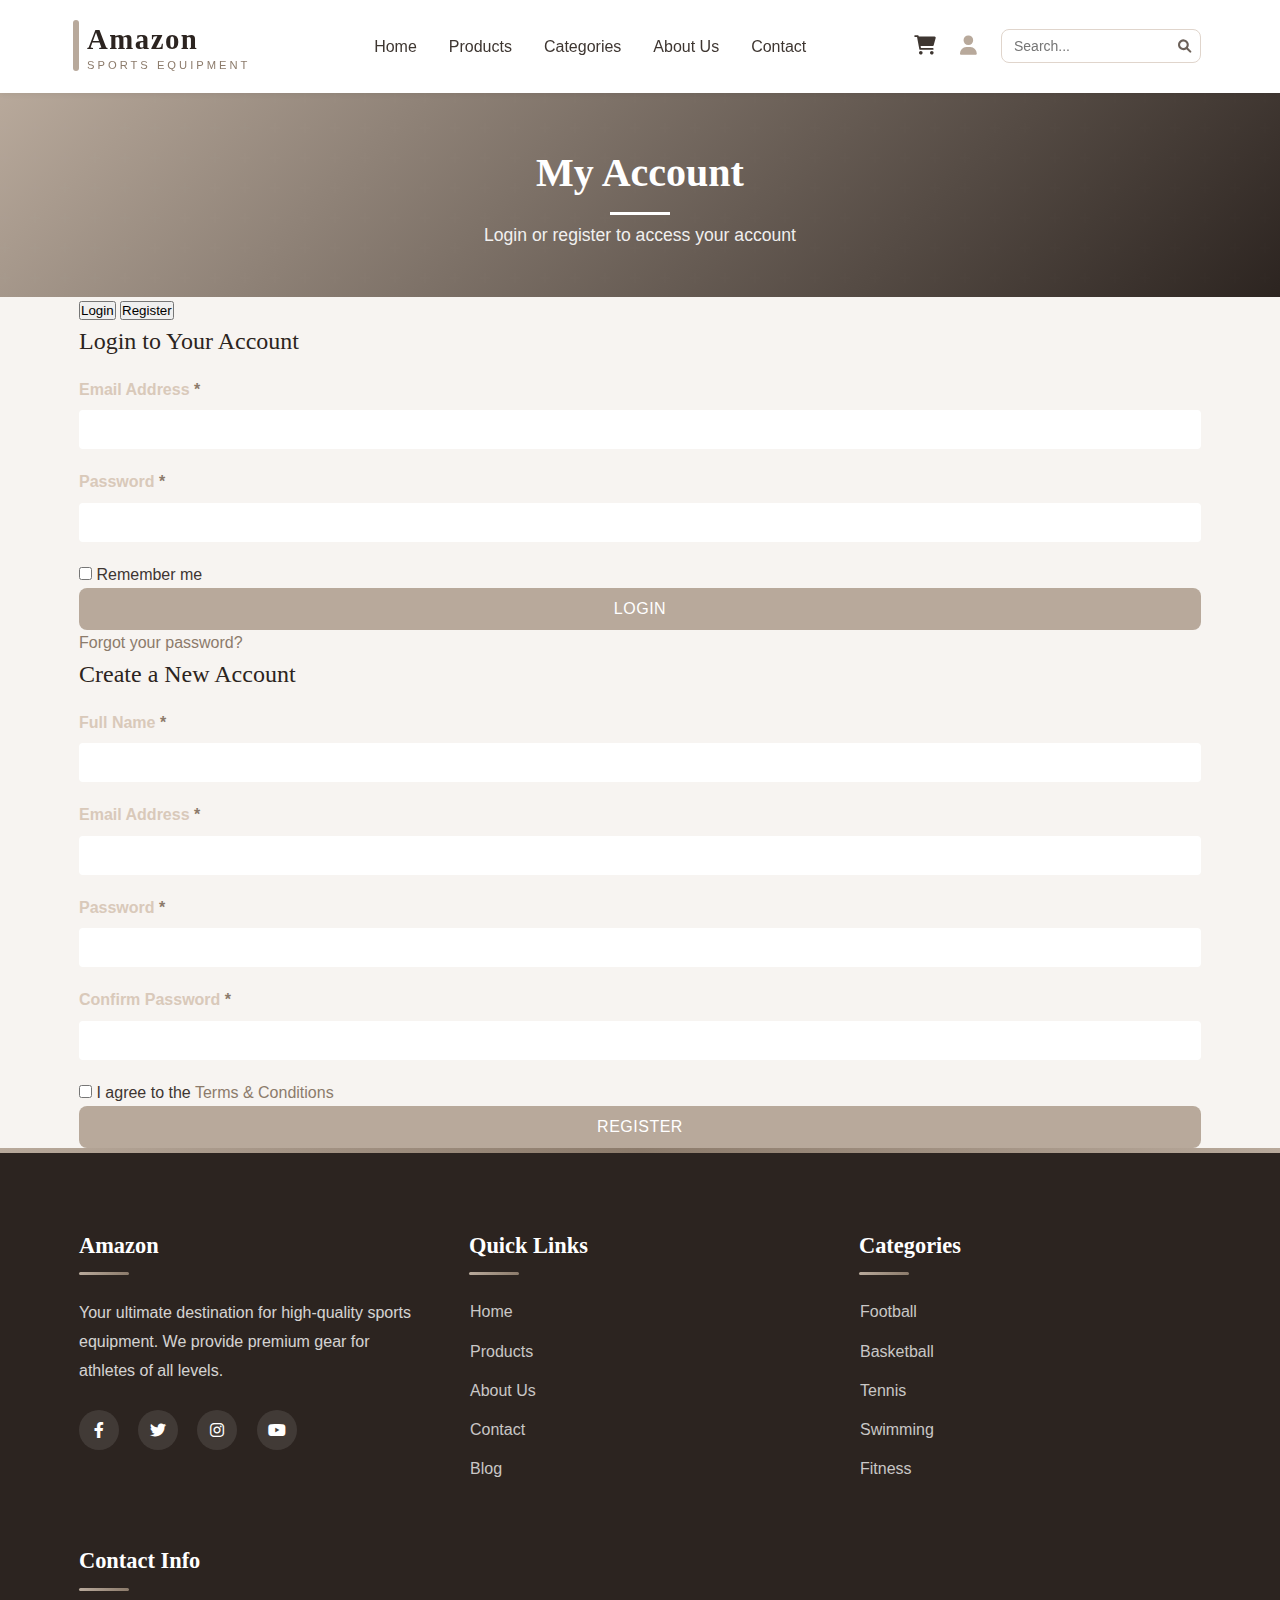
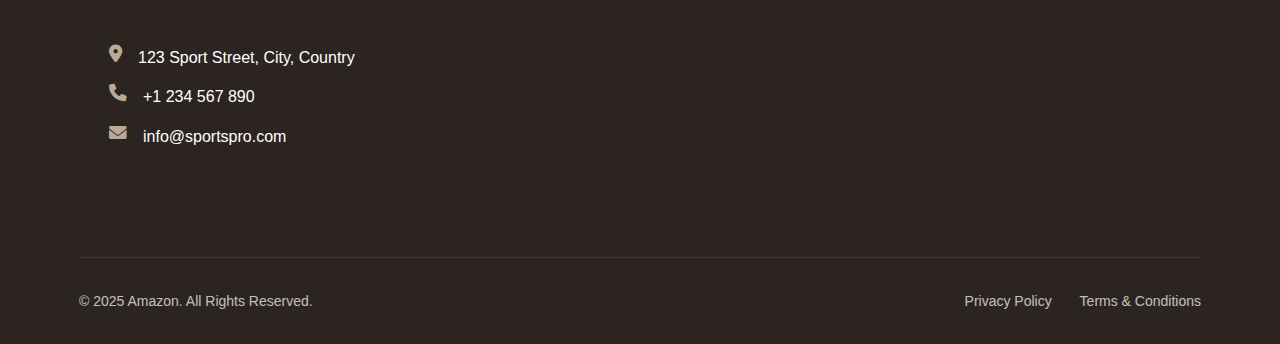
<file: account.html>
<!DOCTYPE html>
<html lang="en">
<head>
    <meta charset="UTF-8">
    <meta name="viewport" content="width=device-width, initial-scale=1.0">
    <title>Account - Amazon</title>
    <link rel="stylesheet" href="css/styles.css">
    <link rel="stylesheet" href="https://cdnjs.cloudflare.com/ajax/libs/font-awesome/6.0.0-beta3/css/all.min.css">
</head>
<body>
    <header>
        <div class="container">
            <div class="logo">
                <h1>Amazon</h1>
            </div>
            <nav>
                <ul>
                    <li><a href="index.html">Home</a></li>
                    <li><a href="products.html">Products</a></li>
                    <li><a href="categories.html">Categories</a></li>
                    <li><a href="about.html">About Us</a></li>
                    <li><a href="contact.html">Contact</a></li>
                </ul>
            </nav>
            <div class="header-icons">
                <a href="cart.html"><i class="fas fa-shopping-cart"></i></a>
                <a href="account.html" class="active"><i class="fas fa-user"></i></a>
                <div class="search-container">
                    <input type="text" placeholder="Search...">
                    <button type="submit"><i class="fas fa-search"></i></button>
                </div>
            </div>
        </div>
    </header>

    <section class="page-banner">
        <div class="container">
            <h1>My Account</h1>
            <p>Login or register to access your account</p>
        </div>
    </section>

    <section class="account-section">
        <div class="container">
            <div class="account-container">
                <div class="account-tabs">
                    <button class="tab-btn active" data-tab="login">Login</button>
                    <button class="tab-btn" data-tab="register">Register</button>
                </div>
                
                <div class="tab-content">
                    <div class="tab-pane active" id="login">
                        <h2>Login to Your Account</h2>
                        <form id="loginForm" class="account-form">
                            <div class="form-group">
                                <label for="loginEmail">Email Address <span class="required">*</span></label>
                                <input type="email" id="loginEmail" name="email" required>
                            </div>
                            <div class="form-group">
                                <label for="loginPassword">Password <span class="required">*</span></label>
                                <input type="password" id="loginPassword" name="password" required>
                            </div>
                            <div class="form-checkbox">
                                <input type="checkbox" id="rememberMe" name="remember">
                                <label for="rememberMe">Remember me</label>
                            </div>
                            <button type="submit" class="btn btn-submit">Login</button>
                            <div class="form-footer">
                                <a href="#" class="forgot-password">Forgot your password?</a>
                            </div>
                        </form>
                    </div>
                    
                    <div class="tab-pane" id="register">
                        <h2>Create a New Account</h2>
                        <form id="registerForm" class="account-form">
                            <div class="form-group">
                                <label for="registerName">Full Name <span class="required">*</span></label>
                                <input type="text" id="registerName" name="name" required>
                            </div>
                            <div class="form-group">
                                <label for="registerEmail">Email Address <span class="required">*</span></label>
                                <input type="email" id="registerEmail" name="email" required>
                            </div>
                            <div class="form-group">
                                <label for="registerPassword">Password <span class="required">*</span></label>
                                <input type="password" id="registerPassword" name="password" required>
                            </div>
                            <div class="form-group">
                                <label for="confirmPassword">Confirm Password <span class="required">*</span></label>
                                <input type="password" id="confirmPassword" name="confirmPassword" required>
                            </div>
                            <div class="form-checkbox">
                                <input type="checkbox" id="termsAgree" name="terms" required>
                                <label for="termsAgree">I agree to the <a href="terms.html">Terms & Conditions</a></label>
                            </div>
                            <button type="submit" class="btn btn-submit">Register</button>
                        </form>
                    </div>
                </div>
            </div>
        </div>
    </section>

    <footer>
        <div class="container">
            <div class="footer-grid">
                <div class="footer-col">
                    <h3>Amazon</h3>
                    <p>Your ultimate destination for high-quality sports equipment. We provide premium gear for athletes of all levels.</p>
                    <div class="social-icons">
                        <a href="#"><i class="fab fa-facebook-f"></i></a>
                        <a href="#"><i class="fab fa-twitter"></i></a>
                        <a href="#"><i class="fab fa-instagram"></i></a>
                        <a href="#"><i class="fab fa-youtube"></i></a>
                    </div>
                </div>
                <div class="footer-col">
                    <h3>Quick Links</h3>
                    <ul>
                        <li><a href="index.html">Home</a></li>
                        <li><a href="products.html">Products</a></li>
                        <li><a href="about.html">About Us</a></li>
                        <li><a href="contact.html">Contact</a></li>
                        <li><a href="blog.html">Blog</a></li>
                    </ul>
                </div>
                <div class="footer-col">
                    <h3>Categories</h3>
                    <ul>
                        <li><a href="categories.html#football">Football</a></li>
                        <li><a href="categories.html#basketball">Basketball</a></li>
                        <li><a href="categories.html#tennis">Tennis</a></li>
                        <li><a href="categories.html#swimming">Swimming</a></li>
                        <li><a href="categories.html#fitness">Fitness</a></li>
                    </ul>
                </div>
                <div class="footer-col">
                    <h3>Contact Info</h3>
                    <ul class="contact-info">
                        <li><i class="fas fa-map-marker-alt"></i> 123 Sport Street, City, Country</li>
                        <li><i class="fas fa-phone"></i> +1 234 567 890</li>
                        <li><i class="fas fa-envelope"></i> info@sportspro.com</li>
                    </ul>
                </div>
            </div>
            <div class="footer-bottom">
                <p>&copy; 2025 Amazon. All Rights Reserved.</p>
                <div class="footer-links">
                    <a href="privacy.html">Privacy Policy</a>
                    <a href="terms.html">Terms & Conditions</a>
                </div>
            </div>
        </div>
    </footer>

    <script src="js/script.js"></script>
    <script src="js/account.js"></script>
</body>
</html>
</file>
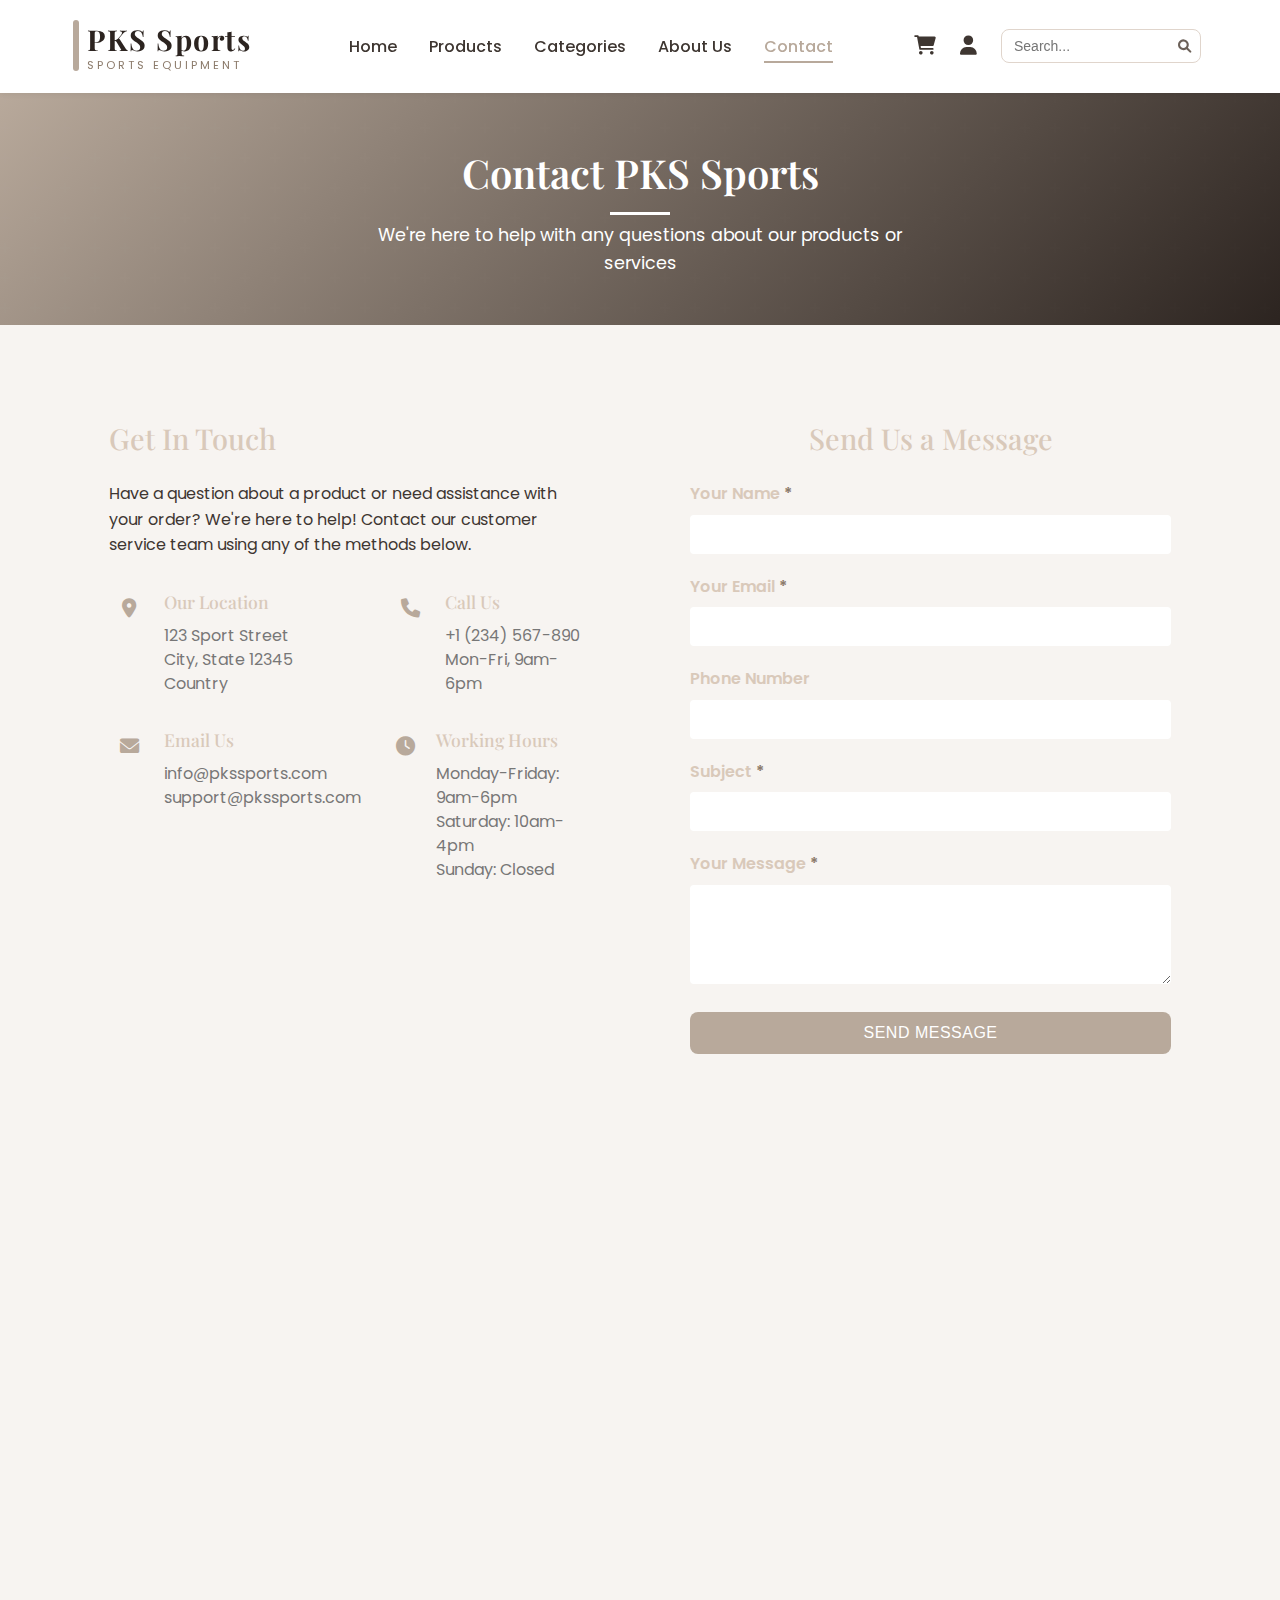
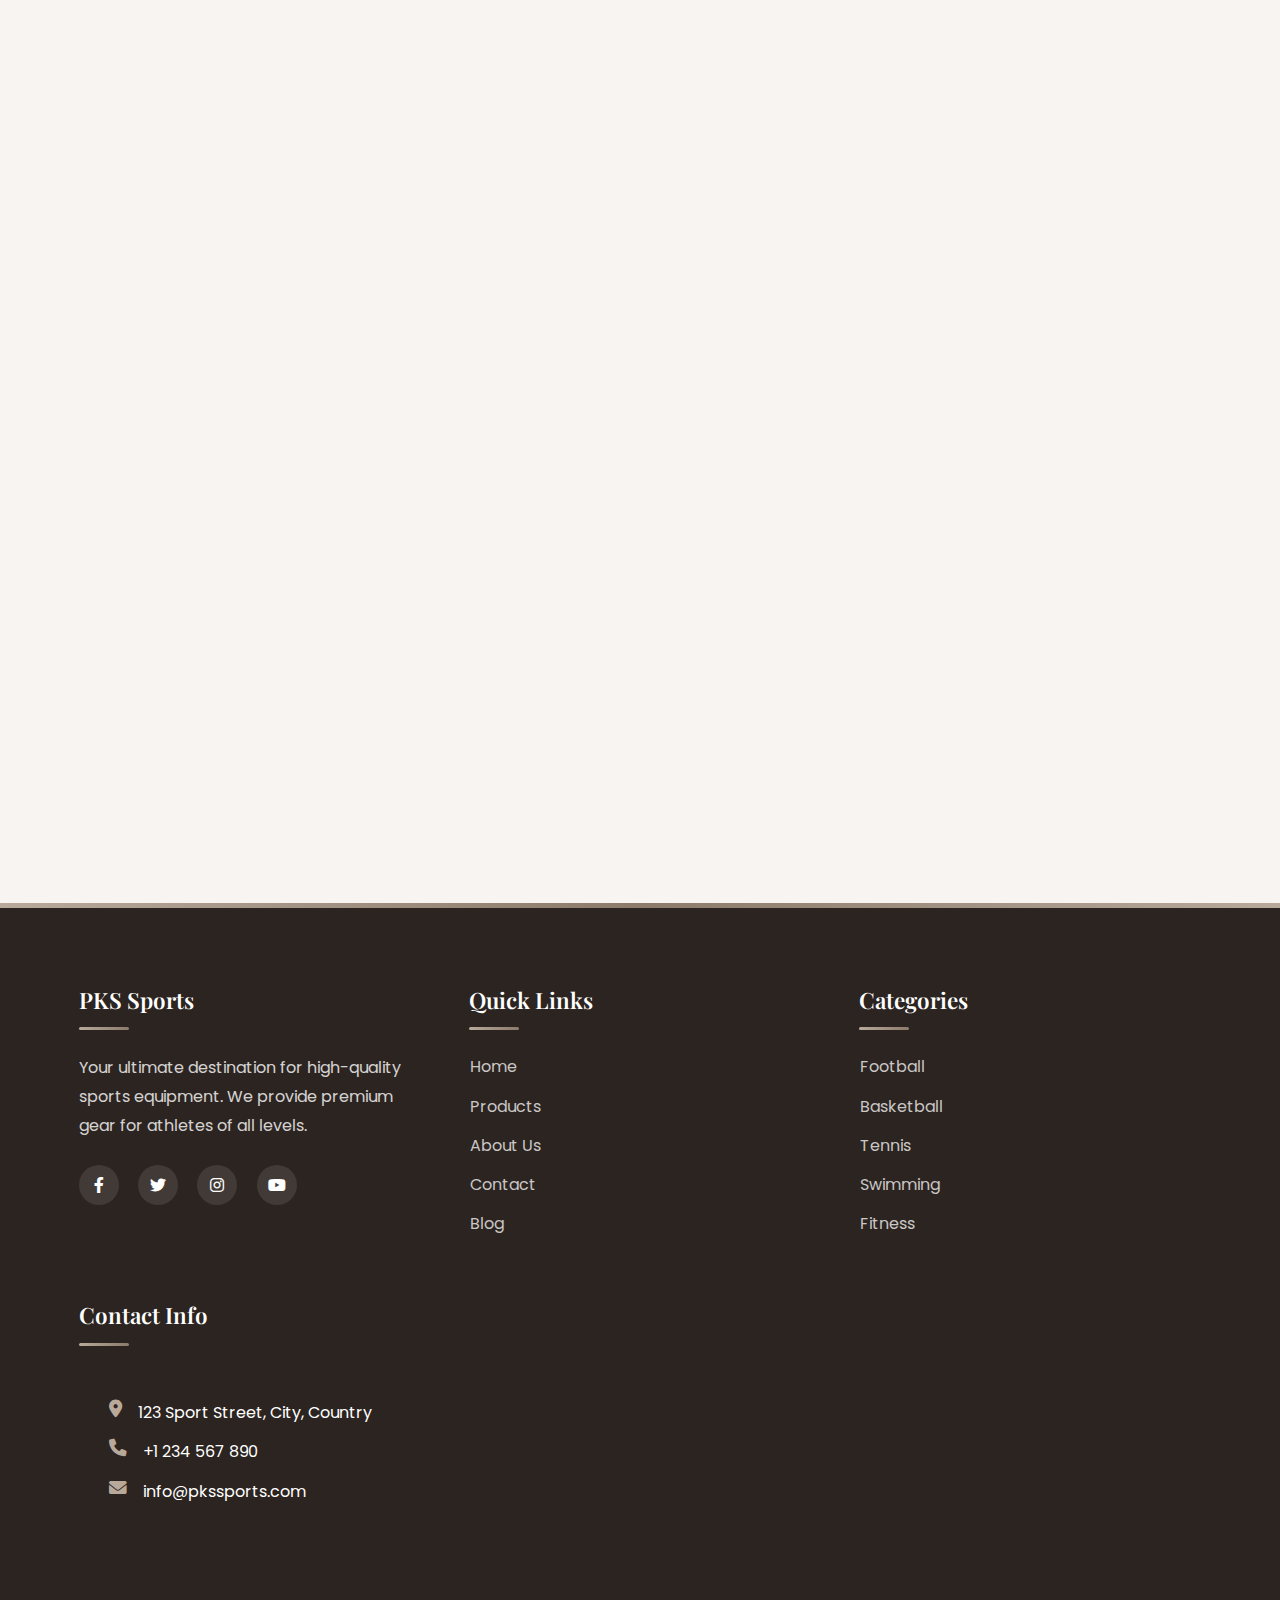
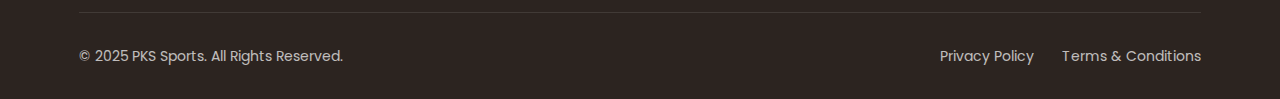
<file: contact.html>
<!DOCTYPE html>
<html lang="en">
<head>
    <meta charset="UTF-8">
    <meta name="viewport" content="width=device-width, initial-scale=1.0">
    <title>Contact Us - PKS Sports</title>
    <link rel="stylesheet" href="css/styles.css">
    <link rel="stylesheet" href="https://cdnjs.cloudflare.com/ajax/libs/font-awesome/6.0.0-beta3/css/all.min.css">
    <link rel="preconnect" href="https://fonts.googleapis.com">
    <link rel="preconnect" href="https://fonts.gstatic.com" crossorigin>
    <link href="https://fonts.googleapis.com/css2?family=Playfair+Display:wght@400;500;600;700&family=Poppins:wght@300;400;500;600&display=swap" rel="stylesheet">
</head>
<body>
    <header>
        <div class="container">
            <div class="logo">
                <h1>PKS Sports</h1>
            </div>
            <nav>
                <ul>
                    <li><a href="index.html">Home</a></li>
                    <li><a href="products.html">Products</a></li>
                    <li><a href="categories.html">Categories</a></li>
                    <li><a href="about.html">About Us</a></li>
                    <li><a href="contact.html" class="active">Contact</a></li>
                </ul>
            </nav>
            <div class="header-icons">
                <a href="cart.html"><i class="fas fa-shopping-cart"></i></a>
                <a href="account.html"><i class="fas fa-user"></i></a>
                <div class="search-container">
                    <input type="text" placeholder="Search...">
                    <button type="submit"><i class="fas fa-search"></i></button>
                </div>
            </div>
        </div>
    </header>

    <section class="page-banner">
        <div class="container">
            <h1 class="text-reveal">Contact PKS Sports</h1>
            <p class="fade-in">We're here to help with any questions about our products or services</p>
        </div>
    </section>

    <section class="contact-section">
        <div class="container">
            <div class="contact-content">
                <div class="contact-info slide-in-left">
                    <h2 class="fade-in">Get In Touch</h2>
                    <p class="fade-in">Have a question about a product or need assistance with your order? We're here to help! Contact our customer service team using any of the methods below.</p>
                    
                    <div class="contact-details stagger-fade-in">
                        <div class="contact-item">
                            <div class="contact-icon">
                                <i class="fas fa-map-marker-alt"></i>
                            </div>
                            <div class="contact-text">
                                <h3>Our Location</h3>
                                <p>123 Sport Street<br>City, State 12345<br>Country</p>
                            </div>
                        </div>
                        
                        <div class="contact-item">
                            <div class="contact-icon">
                                <i class="fas fa-phone"></i>
                            </div>
                            <div class="contact-text">
                                <h3>Call Us</h3>
                                <p>+1 (234) 567-890<br>Mon-Fri, 9am-6pm</p>
                            </div>
                        </div>
                        
                        <div class="contact-item">
                            <div class="contact-icon">
                                <i class="fas fa-envelope"></i>
                            </div>
                            <div class="contact-text">
                                <h3>Email Us</h3>
                                <p>info@pkssports.com<br>support@pkssports.com</p>
                            </div>
                        </div>
                        
                        <div class="contact-item">
                            <div class="contact-icon">
                                <i class="fas fa-clock"></i>
                            </div>
                            <div class="contact-text">
                                <h3>Working Hours</h3>
                                <p>Monday-Friday: 9am-6pm<br>Saturday: 10am-4pm<br>Sunday: Closed</p>
                            </div>
                        </div>
                    </div>
                    
                    <div class="social-links fade-in">
                        <h3>Connect With Us</h3>
                        <div class="social-icons">
                            <a href="#"><i class="fab fa-facebook-f"></i></a>
                            <a href="#"><i class="fab fa-twitter"></i></a>
                            <a href="#"><i class="fab fa-instagram"></i></a>
                            <a href="#"><i class="fab fa-linkedin-in"></i></a>
                            <a href="#"><i class="fab fa-youtube"></i></a>
                        </div>
                    </div>
                </div>
                
                <div class="contact-form-wrapper slide-in-right">
                    <h2 class="fade-in">Send Us a Message</h2>
                    <form class="contact-form scale-in" id="contactForm">
                        <div class="form-group">
                            <label for="name">Your Name <span class="required">*</span></label>
                            <input type="text" id="name" name="name" required>
                        </div>
                        
                        <div class="form-group">
                            <label for="email">Your Email <span class="required">*</span></label>
                            <input type="email" id="email" name="email" required>
                        </div>
                        
                        <div class="form-group">
                            <label for="phone">Phone Number</label>
                            <input type="tel" id="phone" name="phone">
                        </div>
                        
                        <div class="form-group">
                            <label for="subject">Subject <span class="required">*</span></label>
                            <input type="text" id="subject" name="subject" required>
                        </div>
                        
                        <div class="form-group">
                            <label for="message">Your Message <span class="required">*</span></label>
                            <textarea id="message" name="message" rows="5" required></textarea>
                        </div>
                        
                        <button type="submit" class="btn btn-submit">Send Message</button>
                    </form>
                </div>
            </div>
        </div>
    </section>

    <section class="map-section">
        <div class="container">
            <h2 class="section-title fade-in">Find Us On The Map</h2>
            <div class="map-container fade-in">
                <!-- Replace with an actual map or iframe when available -->
                <div class="map-placeholder">
                    <i class="fas fa-map-marked-alt"></i>
                    <p>Interactive map would be displayed here</p>
                </div>
            </div>
        </div>
    </section>

    <section class="faq-section">
        <div class="container">
            <h2 class="section-title fade-in">Frequently Asked Questions</h2>
            <div class="faq-container stagger-fade-in">
                <div class="faq-item">
                    <div class="faq-question">
                        <h3>What are your shipping options?</h3>
                        <i class="fas fa-chevron-down"></i>
                    </div>
                    <div class="faq-answer">
                        <p>We offer standard shipping (3-5 business days), express shipping (1-2 business days), and same-day delivery in select areas. Shipping costs vary based on location and delivery speed. Free shipping is available on orders over $100.</p>
                    </div>
                </div>
                
                <div class="faq-item">
                    <div class="faq-question">
                        <h3>What is your return policy?</h3>
                        <i class="fas fa-chevron-down"></i>
                    </div>
                    <div class="faq-answer">
                        <p>We accept returns within 30 days of purchase for unused items in original packaging. Return shipping is free for defective items. For non-defective returns, a shipping fee may apply. Please contact our customer service team to initiate a return.</p>
                    </div>
                </div>
                
                <div class="faq-item">
                    <div class="faq-question">
                        <h3>Do you offer international shipping?</h3>
                        <i class="fas fa-chevron-down"></i>
                    </div>
                    <div class="faq-answer">
                        <p>Yes, we ship to most countries worldwide. International shipping costs and delivery times vary by location. Please note that customers are responsible for any customs fees or import taxes that may apply.</p>
                    </div>
                </div>
                
                <div class="faq-item">
                    <div class="faq-question">
                        <h3>How can I track my order?</h3>
                        <i class="fas fa-chevron-down"></i>
                    </div>
                    <div class="faq-answer">
                        <p>Once your order ships, you'll receive a tracking number via email. You can use this number to track your package on our website or directly through the carrier's website.</p>
                    </div>
                </div>
            </div>
        </div>
    </section>

    <footer>
        <div class="container">
            <div class="footer-grid">
                <div class="footer-col">
                    <h3>PKS Sports</h3>
                    <p>Your ultimate destination for high-quality sports equipment. We provide premium gear for athletes of all levels.</p>
                    <div class="social-icons">
                        <a href="#"><i class="fab fa-facebook-f"></i></a>
                        <a href="#"><i class="fab fa-twitter"></i></a>
                        <a href="#"><i class="fab fa-instagram"></i></a>
                        <a href="#"><i class="fab fa-youtube"></i></a>
                    </div>
                </div>
                <div class="footer-col">
                    <h3>Quick Links</h3>
                    <ul>
                        <li><a href="index.html">Home</a></li>
                        <li><a href="products.html">Products</a></li>
                        <li><a href="about.html">About Us</a></li>
                        <li><a href="contact.html">Contact</a></li>
                        <li><a href="blog.html">Blog</a></li>
                    </ul>
                </div>
                <div class="footer-col">
                    <h3>Categories</h3>
                    <ul>
                        <li><a href="categories.html#football">Football</a></li>
                        <li><a href="categories.html#basketball">Basketball</a></li>
                        <li><a href="categories.html#tennis">Tennis</a></li>
                        <li><a href="categories.html#swimming">Swimming</a></li>
                        <li><a href="categories.html#fitness">Fitness</a></li>
                    </ul>
                </div>
                <div class="footer-col">
                    <h3>Contact Info</h3>
                    <ul class="contact-info">
                        <li><i class="fas fa-map-marker-alt"></i> 123 Sport Street, City, Country</li>
                        <li><i class="fas fa-phone"></i> +1 234 567 890</li>
                        <li><i class="fas fa-envelope"></i> info@pkssports.com</li>
                    </ul>
                </div>
            </div>
            <div class="footer-bottom">
                <p>&copy; 2025 PKS Sports. All Rights Reserved.</p>
                <div class="footer-links">
                    <a href="privacy.html">Privacy Policy</a>
                    <a href="terms.html">Terms & Conditions</a>
                </div>
            </div>
        </div>
    </footer>

    <script src="js/script.js"></script>
    <script src="js/contact.js"></script>
    <script src="js/animations.js"></script>
</body>
</html>
</file>
<file: css/styles.css>
/* General Styles */
:root {
    --primary-color: #b8a99b;
    --secondary-color: #d9c9ba;
    --accent-color: #8c7b6b;
    --dark-color: #2c2420;
    --light-color: #f7f4f1;
    --success-color: #a9c0a6;
    --warning-color: #e6c288;
    --danger-color: #d4a59a;
    --text-color: #3e3631;
    --text-light: #6c6159;
    --border-color: #e0d5cc;
    --shadow-sm: 0 2px 5px rgba(0, 0, 0, 0.05);
    --shadow-md: 0 4px 10px rgba(0, 0, 0, 0.08);
    --shadow-lg: 0 10px 20px rgba(0, 0, 0, 0.1);
    --transition: all 0.3s ease-in-out;
    --border-radius: 8px;
    --border-radius-lg: 12px;
    --border-radius-sm: 4px;
    --primary-color-rgb: 184, 169, 155;
    --accent-color-rgb: 140, 123, 107;
    --dark-color-rgb: 44, 36, 32;
}

/* Global Styles */
* {
    margin: 0;
    padding: 0;
    box-sizing: border-box;
}

body {
    font-family: 'Poppins', sans-serif;
    color: var(--text-color);
    background-color: var(--light-color);
    line-height: 1.6;
}

h1, h2, h3, h4, h5, h6 {
    font-family: 'Playfair Display', serif;
    font-weight: 500;
    margin-bottom: 1rem;
    color: var(--dark-color);
}

a {
    text-decoration: none;
    color: var(--accent-color);
    transition: var(--transition);
}

a:hover {
    color: var(--primary-color);
}

ul {
    list-style: none;
}

img {
    max-width: 100%;
    height: auto;
    border-radius: var(--border-radius);
    transition: var(--transition);
}

.container {
    width: 90%;
    max-width: 1200px;
    margin: 0 auto;
    padding: 0 15px;
}

.section-title {
    font-size: 2.5rem;
    text-align: center;
    margin-bottom: 2.5rem;
    position: relative;
    padding-bottom: 1.25rem;
    font-weight: 600;
    color: var(--dark-color);
}

.section-title::after {
    content: '';
    position: absolute;
    width: 80px;
    height: 4px;
    background: linear-gradient(90deg, var(--primary-color), var(--accent-color));
    bottom: 0;
    left: 50%;
    transform: translateX(-50%);
    border-radius: 2px;
}

.section-description {
    text-align: center;
    max-width: 700px;
    margin: -1rem auto 3rem;
    color: var(--text-light);
    font-size: 1.1rem;
    line-height: 1.8;
}

.btn {
    display: inline-block;
    padding: 12px 24px;
    background-color: var(--primary-color);
    color: white;
    border: none;
    border-radius: var(--border-radius);
    cursor: pointer;
    transition: var(--transition);
    font-weight: 500;
    letter-spacing: 0.5px;
    text-transform: uppercase;
    font-size: 0.875rem;
}

.btn:hover {
    background-color: var(--accent-color);
    transform: translateY(-2px);
    box-shadow: var(--shadow-md);
    color: white;
}

.btn-small {
    padding: 8px 16px;
    font-size: 0.75rem;
}

/* Header Styles */
header {
    background-color: white;
    padding: 1rem 0;
    box-shadow: var(--shadow-sm);
    position: sticky;
    top: 0;
    z-index: 1000;
}

header .container {
    display: flex;
    justify-content: space-between;
    align-items: center;
}

.logo h1 {
    font-size: 1.8rem;
    margin: 0;
    color: var(--dark-color);
    letter-spacing: 1.5px;
    font-weight: 700;
    position: relative;
    display: inline-block;
    padding: 0 8px;
}

.logo h1::before {
    content: "";
    position: absolute;
    width: 6px;
    height: 85%;
    background-color: var(--primary-color);
    left: -6px;
    top: 50%;
    transform: translateY(-50%);
    border-radius: 3px;
}

.logo h1::after {
    content: "Sports Equipment";
    display: block;
    font-size: 0.7rem;
    font-weight: 400;
    color: var(--accent-color);
    letter-spacing: 3px;
    text-transform: uppercase;
    font-family: 'Poppins', sans-serif;
    margin-top: -5px;
}

nav ul {
    display: flex;
}

nav ul li {
    margin-left: 2rem;
}

nav ul li a {
    color: var(--text-color);
    font-weight: 500;
    position: relative;
}

nav ul li a:after {
    content: '';
    position: absolute;
    width: 0;
    height: 2px;
    background-color: var(--primary-color);
    bottom: -5px;
    left: 0;
    transition: var(--transition);
}

nav ul li a:hover:after,
nav ul li a.active:after {
    width: 100%;
}

nav ul li a.active {
    color: var(--primary-color);
}

.header-icons {
    display: flex;
    align-items: center;
}

.header-icons a {
    margin-left: 1.5rem;
    color: var(--text-color);
    font-size: 1.2rem;
}

.header-icons a:hover,
.header-icons a.active {
    color: var(--primary-color);
}

.search-container {
    position: relative;
    margin-left: 1.5rem;
}

.search-container input {
    padding: 8px 12px;
    border: 1px solid var(--border-color);
    border-radius: var(--border-radius);
    font-size: 0.875rem;
    width: 200px;
    transition: var(--transition);
}

.search-container input:focus {
    outline: none;
    border-color: var(--primary-color);
    box-shadow: 0 0 0 3px rgba(184, 169, 155, 0.2);
}

.search-container button {
    position: absolute;
    right: 10px;
    top: 50%;
    transform: translateY(-50%);
    background: transparent;
    border: none;
    color: var(--text-light);
    cursor: pointer;
    transition: var(--transition);
}

.search-container button:hover {
    color: var(--primary-color);
}

/* Page Banner */
.page-banner {
    background-color: var(--primary-color);
    color: white;
    padding: 3rem 0;
    text-align: center;
    position: relative;
    overflow: hidden;
    background-image: linear-gradient(135deg, var(--primary-color), var(--dark-color));
}

.page-banner::before {
    content: '';
    position: absolute;
    top: 0;
    left: 0;
    width: 100%;
    height: 100%;
    background-image: url("data:image/svg+xml,%3Csvg width='60' height='60' viewBox='0 0 60 60' xmlns='http://www.w3.org/2000/svg'%3E%3Cg fill='none' fill-rule='evenodd'%3E%3Cg fill='%23ffffff' fill-opacity='0.05'%3E%3Cpath d='M36 34v-4h-2v4h-4v2h4v4h2v-4h4v-2h-4zm0-30V0h-2v4h-4v2h4v4h2V6h4V4h-4zM6 34v-4H4v4H0v2h4v4h2v-4h4v-2H6zM6 4V0H4v4H0v2h4v4h2V6h4V4H6z'/%3E%3C/g%3E%3C/g%3E%3C/svg%3E");
    opacity: 0.1;
}

.page-banner h1 {
    font-size: 2.5rem;
    margin-bottom: 0.5rem;
    color: white;
    font-weight: 600;
    position: relative;
}

.page-banner h1::after {
    content: '';
    position: absolute;
    width: 60px;
    height: 3px;
    background-color: white;
    bottom: -10px;
    left: 50%;
    transform: translateX(-50%);
}

.page-banner p {
    font-size: 1.1rem;
    opacity: 0.9;
    max-width: 600px;
    margin: 1rem auto 0;
}

/* Hero Section */
.hero {
    background-color: var(--primary-color);
    color: white;
    padding: 6rem 0;
    margin-bottom: 4rem;
    position: relative;
    overflow: hidden;
    background-image: url('../images/Premium\ Basketall.webp');
    background-size: cover;
    background-position: center;
    background-attachment: fixed;
}

.hero::before {
    content: '';
    position: absolute;
    top: 0;
    left: 0;
    width: 100%;
    height: 100%;
    background-image: linear-gradient(135deg, rgba(140, 123, 107, 0.85), rgba(44, 36, 32, 0.9));
    z-index: 1;
}

.hero .container {
    position: relative;
    z-index: 2;
}

.hero-content {
    max-width: 600px;
    text-align: center;
    margin: 0 auto;
    position: relative;
}

.hero-content::before, 
.hero-content::after {
    content: '';
    position: absolute;
    width: 60px;
    height: 60px;
    border: 4px solid rgba(255, 255, 255, 0.3);
    border-radius: 50%;
    z-index: -1;
    animation: pulse-border 3s infinite alternate;
}

.hero-content::before {
    top: -30px;
    left: -30px;
    border-top-color: transparent;
    border-left-color: transparent;
}

.hero-content::after {
    bottom: -30px;
    right: -30px;
    border-bottom-color: transparent;
    border-right-color: transparent;
}

.hero-content h2 {
    font-size: 3.5rem;
    margin-bottom: 1.5rem;
    color: white;
    font-weight: 600;
    line-height: 1.2;
    letter-spacing: 1px;
    text-shadow: 2px 2px 4px rgba(0, 0, 0, 0.2);
}

.hero-content p {
    font-size: 1.25rem;
    margin-bottom: 2.5rem;
    opacity: 0.9;
    line-height: 1.6;
}

.hero .btn {
    background-color: white;
    color: var(--accent-color);
    padding: 14px 32px;
    font-size: 1rem;
    letter-spacing: 1px;
    border-radius: 30px;
    box-shadow: 0 5px 15px rgba(0, 0, 0, 0.2);
}

.hero .btn:hover {
    background-color: var(--light-color);
    color: var(--dark-color);
    transform: translateY(-3px);
}

/* Featured Categories */
.featured-categories {
    padding: 4rem 0;
    background-color: white;
}

.category-grid {
    display: grid;
    grid-template-columns: repeat(auto-fill, minmax(200px, 1fr));
    gap: 2rem;
}

.category-card {
    background-color: white;
    border-radius: var(--border-radius-lg);
    overflow: hidden;
    box-shadow: var(--shadow-sm);
    transition: var(--transition);
    text-align: center;
    position: relative;
}

.category-card:hover {
    transform: translateY(-5px);
    box-shadow: var(--shadow-md);
}

.category-card img {
    width: 100%;
    aspect-ratio: 1/1;
    object-fit: cover;
}

.category-card h3 {
    margin: 1rem 0;
    font-size: 1.1rem;
}

.category-card .btn-small {
    margin-bottom: 1rem;
}

/* Featured Products */
.featured-products {
    padding: 60px 0;
    background-color: var(--light-gray);
}

.product-grid {
    display: grid;
    grid-template-columns: repeat(auto-fill, minmax(270px, 1fr));
    gap: 2rem;
}

.product-card {
    background-color: white;
    border-radius: var(--border-radius-lg);
    overflow: hidden;
    box-shadow: var(--shadow-sm);
    transition: var(--transition);
    position: relative;
    padding: 1.5rem;
    display: flex;
    flex-direction: column;
    border: 1px solid rgba(224, 213, 204, 0.3);
}

.product-card:hover {
    transform: translateY(-7px);
    box-shadow: var(--shadow-md);
    border-color: var(--border-color);
}

.product-card img {
    aspect-ratio: 1/1;
    object-fit: cover;
    width: 100%;
    margin-bottom: 1.2rem;
    border-radius: var(--border-radius);
    transition: transform 0.5s ease;
}

.product-card:hover img {
    transform: scale(1.05);
}

.product-card h3 {
    font-size: 1.1rem;
    margin-bottom: 0.4rem;
    font-weight: 600;
}

.product-badge {
    position: absolute;
    top: 1.5rem;
    left: 1.5rem;
    padding: 0.25rem 0.75rem;
    border-radius: var(--border-radius-sm);
    font-size: 0.75rem;
    font-weight: 600;
    text-transform: uppercase;
    z-index: 2;
}

.product-badge.new {
    background-color: var(--success-color);
    color: white;
}

.product-badge.sale {
    background-color: var(--danger-color);
    color: white;
}

.product-category {
    color: var(--text-light);
    font-size: 0.875rem;
    margin-bottom: 0.75rem;
    text-transform: uppercase;
    letter-spacing: 1px;
    font-weight: 500;
}

.product-rating {
    display: flex;
    align-items: center;
    margin-bottom: 1rem;
    font-size: 0.875rem;
}

.product-rating i {
    color: #f9a825;
    margin-right: 2px;
}

.product-rating span {
    color: var(--text-light);
    margin-left: 5px;
}

.product-price {
    margin-top: auto;
    padding-top: 0.75rem;
    margin-bottom: 1rem;
    border-top: 1px solid var(--border-color);
    display: flex;
    align-items: center;
}

.price {
    font-weight: 600;
    font-size: 1.2rem;
    color: var(--dark-color);
}

.price-old {
    text-decoration: line-through;
    color: var(--text-light);
    margin-right: 0.75rem;
    font-size: 0.9rem;
}

.btn-add-cart, .btn-details {
    width: 100%;
    text-align: center;
    margin-bottom: 0.5rem;
}

.product-rating {
    display: flex;
    align-items: center;
    margin-bottom: 1rem;
    font-size: 0.875rem;
}

.product-rating i {
    color: var(--warning-color);
    margin-right: 2px;
}

.product-rating span {
    color: var(--text-light);
    margin-left: 0.5rem;
}

.product-price {
    margin-bottom: 1rem;
    font-size: 1.1rem;
    font-weight: 500;
}

.product-badge {
    position: absolute;
    top: 1.25rem;
    right: 1.25rem;
    background-color: var(--primary-color);
    color: white;
    padding: 5px 10px;
    border-radius: var(--border-radius-sm);
    font-size: 0.75rem;
    font-weight: 500;
    text-transform: uppercase;
    letter-spacing: 0.5px;
    z-index: 10;
}

.product-badge.sale {
    background-color: var(--danger-color);
}

.product-badge.new {
    background-color: var(--success-color);
}

.btn-add-cart {
    padding: 10px;
    background-color: var(--light-color);
    color: var(--accent-color);
    border: 1px solid var(--accent-color);
    border-radius: var(--border-radius);
    cursor: pointer;
    transition: var(--transition);
    font-weight: 500;
    margin-top: auto;
}

.btn-add-cart:hover {
    background-color: var(--accent-color);
    color: white;
}

.btn-details {
    padding: 10px;
    background-color: transparent;
    color: var(--text-color);
    border: 1px solid var(--border-color);
    border-radius: var(--border-radius);
    cursor: pointer;
    transition: var(--transition);
    font-weight: 500;
    margin-top: 0.75rem;
}

.btn-details:hover {
    background-color: var(--border-color);
}

/* Product Details Display */
.product-details {
    display: none;
    font-size: 0.875rem;
    color: var(--text-light);
    margin-bottom: 1rem;
    padding: 1rem;
    background-color: var(--light-color);
    border-radius: var(--border-radius);
    border-left: 3px solid var(--accent-color);
    animation: fadeIn 0.3s ease-in-out;
}

.product-card.details-active .product-details {
    display: block;
}

@keyframes fadeIn {
    from { opacity: 0; transform: translateY(-10px); }
    to { opacity: 1; transform: translateY(0); }
}

.product-details ul {
    padding-left: 1.25rem;
    list-style-type: disc;
}

.product-details li {
    margin-bottom: 0.25rem;
}

.view-all {
    text-align: center;
    margin-top: 3rem;
}

/* Benefits Section */
.benefits {
    padding: 4rem 0;
    background-color: var(--light-color);
}

.benefit-grid {
    display: grid;
    grid-template-columns: repeat(auto-fill, minmax(250px, 1fr));
    gap: 2rem;
}

.benefit-card {
    background-color: white;
    padding: 2rem;
    border-radius: var(--border-radius-lg);
    text-align: center;
    box-shadow: var(--shadow-sm);
    transition: var(--transition);
}

.benefit-card:hover {
    transform: translateY(-5px);
    box-shadow: var(--shadow-md);
}

.benefit-card i {
    font-size: 2.5rem;
    color: var(--primary-color);
    margin-bottom: 1rem;
}

.benefit-card h3 {
    font-size: 1.2rem;
    margin-bottom: 0.5rem;
}

.benefit-card p {
    color: var(--text-light);
    font-size: 0.875rem;
}

/* Newsletter Section */
.newsletter {
    padding: 5rem 0;
    background-color: var(--primary-color);
    color: white;
}

.newsletter-content {
    max-width: 600px;
    margin: 0 auto;
    text-align: center;
}

.newsletter-content h2 {
    font-size: 2rem;
    margin-bottom: 1rem;
    color: white;
}

.newsletter-content p {
    margin-bottom: 2rem;
    opacity: 0.9;
}

.newsletter-form {
    display: flex;
    gap: 1rem;
    flex-wrap: wrap;
    justify-content: center;
}

.newsletter-form input {
    flex: 1;
    min-width: 300px;
    padding: 12px 16px;
    border: none;
    border-radius: var(--border-radius);
    font-size: 1rem;
}

.newsletter-form input:focus {
    outline: none;
    box-shadow: 0 0 0 3px rgba(255, 255, 255, 0.3);
}

.newsletter-form .btn {
    background-color: var(--dark-color);
}

.newsletter-form .btn:hover {
    background-color: black;
}

/* Footer */
footer {
    background-color: var(--dark-color);
    color: white;
    padding: 5rem 0 2rem;
    position: relative;
    overflow: hidden;
}

footer::before {
    content: '';
    position: absolute;
    top: 0;
    left: 0;
    width: 100%;
    height: 5px;
    background: linear-gradient(90deg, var(--primary-color), var(--accent-color), var(--primary-color));
}

.footer-grid {
    display: grid;
    grid-template-columns: repeat(auto-fill, minmax(250px, 1fr));
    gap: 3rem;
    margin-bottom: 4rem;
}

.footer-col h3 {
    color: white;
    font-size: 1.4rem;
    margin-bottom: 1.5rem;
    position: relative;
    padding-bottom: 0.75rem;
    font-weight: 600;
}

.footer-col h3::after {
    content: '';
    position: absolute;
    left: 0;
    bottom: 0;
    width: 50px;
    height: 3px;
    background: linear-gradient(90deg, var(--primary-color), var(--accent-color));
    border-radius: 3px;
}

.footer-col p {
    margin-bottom: 1.5rem;
    opacity: 0.8;
    line-height: 1.8;
}

.social-icons {
    display: flex;
    gap: 1.2rem;
}

.social-icons a {
    display: inline-flex;
    align-items: center;
    justify-content: center;
    width: 40px;
    height: 40px;
    background-color: rgba(255, 255, 255, 0.1);
    border-radius: 50%;
    color: white;
    transition: var(--transition);
}

.social-icons a:hover {
    background-color: var(--primary-color);
    transform: translateY(-5px);
    box-shadow: 0 5px 15px rgba(0, 0, 0, 0.3);
}

.footer-col ul li {
    margin-bottom: 0.85rem;
}

.footer-col ul li a {
    color: rgba(255, 255, 255, 0.75);
    transition: var(--transition);
    display: inline-block;
    position: relative;
}

.footer-col ul li a::before {
    content: "→";
    opacity: 0;
    margin-right: -15px;
    transition: var(--transition);
}

.footer-col ul li a:hover {
    color: var(--primary-color);
    padding-left: 20px;
}

.footer-col ul li a:hover::before {
    opacity: 1;
    margin-right: 5px;
}

.contact-info li {
    display: flex;
    align-items: flex-start;
    margin-bottom: 1.2rem;
}

.contact-info li i {
    margin-right: 1rem;
    color: var(--primary-color);
    font-size: 1.1rem;
}

.footer-bottom {
    display: flex;
    justify-content: space-between;
    flex-wrap: wrap;
    padding-top: 2rem;
    border-top: 1px solid rgba(255, 255, 255, 0.1);
    font-size: 0.875rem;
}

.footer-bottom p {
    opacity: 0.7;
}

.footer-links a {
    color: white;
    margin-left: 1.5rem;
    opacity: 0.7;
    transition: var(--transition);
}

.footer-links a:hover {
    opacity: 1;
    color: var(--primary-color);
}

/* Products Page */
.products-section {
    padding-bottom: 60px;
}

.products-container {
    display: grid;
    grid-template-columns: 250px 1fr;
    gap: 30px;
}

.filters-sidebar {
    background-color: var(--white);
    padding: 20px;
    border-radius: 8px;
    box-shadow: var(--shadow);
    align-self: start;
}

.filter-group {
    margin-bottom: 25px;
}

.filter-group h3 {
    margin-bottom: 15px;
    font-size: 1.1rem;
    padding-bottom: 10px;
    border-bottom: 1px solid var(--medium-gray);
}

.filter-group ul li {
    margin-bottom: 10px;
}

.filter-group label {
    display: flex;
    align-items: center;
    cursor: pointer;
}

.filter-group input[type="checkbox"],
.filter-group input[type="radio"] {
    margin-right: 10px;
}

.price-range {
    margin-top: 15px;
}

.price-slider {
    width: 100%;
    margin-bottom: 10px;
}

.price-values {
    display: flex;
    justify-content: space-between;
    font-size: 0.9rem;
}

.rating-filter .stars {
    display: inline-flex;
    margin: 0 5px;
}

.btn-filter,
.btn-clear {
    width: 100%;
    padding: 10px;
    margin-bottom: 10px;
    border: none;
    border-radius: 4px;
    cursor: pointer;
    transition: var(--transition);
    font-weight: 600;
}

.btn-filter {
    background-color: var(--primary-color);
    color: var(--white);
}

.btn-filter:hover {
    background-color: var(--secondary-color);
}

.btn-clear {
    background-color: var(--light-gray);
    color: var(--dark-gray);
}

.btn-clear:hover {
    background-color: var(--medium-gray);
}

.products-header {
    display: flex;
    justify-content: space-between;
    align-items: center;
    margin-bottom: 30px;
    flex-wrap: wrap;
    gap: 15px;
}

.products-sort {
    display: flex;
    align-items: center;
}

.products-sort label {
    margin-right: 10px;
}

.products-sort select {
    padding: 8px 12px;
    border: 1px solid var(--medium-gray);
    border-radius: 4px;
    outline: none;
}

.pagination {
    margin-top: 40px;
    display: flex;
    justify-content: center;
    gap: 5px;
}

.pagination a {
    display: flex;
    align-items: center;
    justify-content: center;
    width: 40px;
    height: 40px;
    background-color: var(--white);
    color: var(--dark-gray);
    border-radius: 4px;
    box-shadow: var(--shadow);
    transition: var(--transition);
}

.pagination a.active,
.pagination a:hover {
    background-color: var(--primary-color);
    color: var(--white);
}

.pagination a.next {
    width: auto;
    padding: 0 15px;
}

.pagination a.next i {
    margin-left: 5px;
}

/* Responsive Styles */
@media (max-width: 992px) {
    .products-container {
        grid-template-columns: 1fr;
    }
    
    .filters-sidebar {
        order: 1;
    }
    
    .products-content {
        order: 0;
    }
}

@media (max-width: 768px) {
    header .container {
        flex-direction: column;
        gap: 15px;
    }
    
    nav ul {
        gap: 15px;
    }
    
    .hero-content h2 {
        font-size: 2.2rem;
    }
    
    .footer-bottom {
        flex-direction: column;
        text-align: center;
    }
    
    .footer-links a {
        margin: 0 10px;
    }
}

@media (max-width: 576px) {
    nav ul {
        flex-wrap: wrap;
        justify-content: center;
    }
    
    .header-icons {
        flex-wrap: wrap;
        justify-content: center;
    }
    
    .search-container {
        margin-top: 10px;
        width: 100%;
    }
    
    .search-container input {
        width: 100%;
    }
    
    .products-header {
        flex-direction: column;
        align-items: flex-start;
    }
    
    .newsletter-form {
        flex-direction: column;
    }
    
    .newsletter-form input {
        border-radius: 4px;
        margin-bottom: 10px;
    }
    
    .newsletter-form .btn {
        border-radius: 4px;
        width: 100%;
    }
}

/* Mobile Menu */
.mobile-menu-btn {
    display: none;
    background: none;
    border: none;
    font-size: 1.5rem;
    color: var(--secondary-color);
    cursor: pointer;
}

@media (max-width: 768px) {
    .mobile-menu-btn {
        display: block;
        order: 3;
    }
    
    .mobile-nav {
        position: fixed;
        top: 60px;
        left: 0;
        width: 100%;
        background-color: var(--white);
        box-shadow: var(--shadow);
        padding: 20px;
        transform: translateY(-100%);
        opacity: 0;
        visibility: hidden;
        transition: var(--transition);
        z-index: 999;
    }
    
    .mobile-nav.active {
        transform: translateY(0);
        opacity: 1;
        visibility: visible;
    }
    
    .mobile-nav ul {
        flex-direction: column;
        align-items: center;
    }
    
    .mobile-nav ul li {
        margin: 10px 0;
    }
}

/* Notification */
.notification {
    position: fixed;
    bottom: 20px;
    right: 20px;
    background-color: var(--secondary-color);
    color: var(--white);
    padding: 15px 20px;
    border-radius: 4px;
    box-shadow: 0 4px 10px rgba(0, 0, 0, 0.3);
    transform: translateY(100px);
    opacity: 0;
    transition: var(--transition);
    z-index: 1000;
    max-width: 300px;
}

.notification.show {
    transform: translateY(0);
    opacity: 1;
}

.notification-error {
    background-color: var(--accent-color);
}

/* Cart Count */
.header-icons a {
    position: relative;
}

.cart-count {
    position: absolute;
    top: -8px;
    right: -8px;
    background-color: var(--accent-color);
    color: var(--white);
    width: 18px;
    height: 18px;
    border-radius: 50%;
    font-size: 0.7rem;
    display: inline-flex;
    align-items: center;
    justify-content: center;
    font-weight: 600;
}

/* Categories Page */
.categories-section {
    padding: 50px 0;
}

.category-list {
    display: flex;
    flex-direction: column;
    gap: 80px;
}

.category-section {
    background-color: var(--white);
    border-radius: 10px;
    overflow: hidden;
    box-shadow: var(--shadow);
    padding-bottom: 30px;
}

.category-header {
    background-color: var(--light-gray);
    padding: 30px;
    text-align: center;
    margin-bottom: 30px;
    position: relative;
}

.category-header::after {
    content: '';
    position: absolute;
    bottom: 0;
    left: 50%;
    transform: translateX(-50%);
    width: 50px;
    height: 3px;
    background-color: var(--primary-color);
}

.category-header h2 {
    font-size: 2rem;
    margin-bottom: 10px;
    color: var(--secondary-color);
}

.category-header p {
    color: #777;
    max-width: 700px;
    margin: 0 auto;
}

.category-footer {
    text-align: center;
    margin-top: 20px;
}

.category-section .product-grid {
    padding: 0 30px;
}

/* Cart Page */
.cart-section {
    padding: 3rem 0 5rem;
}

.cart-empty {
    text-align: center;
    background-color: white;
    padding: 3rem;
    border-radius: var(--border-radius-lg);
    box-shadow: var(--shadow-sm);
    max-width: 600px;
    margin: 0 auto;
}

.cart-empty i {
    font-size: 4rem;
    color: var(--text-light);
    margin-bottom: 1.5rem;
}

.cart-empty h2 {
    margin-bottom: 1rem;
}

.cart-empty p {
    margin-bottom: 2rem;
    color: var(--text-light);
}

.cart-content {
    display: grid;
    grid-template-columns: 1fr 350px;
    gap: 2rem;
}

.cart-items {
    background-color: white;
    border-radius: var(--border-radius-lg);
    padding: 2rem;
    box-shadow: var(--shadow-sm);
}

.cart-header {
    display: grid;
    grid-template-columns: 2fr 1fr 1fr 1fr 0.5fr;
    padding-bottom: 1rem;
    border-bottom: 1px solid var(--border-color);
    font-weight: 500;
    color: var(--text-light);
    font-size: 0.875rem;
    text-transform: uppercase;
    letter-spacing: 0.5px;
}

.cart-header-product {
    grid-column: span 2;
}

#cart-items-container table {
    width: 100%;
    border-collapse: collapse;
}

#cart-items-container td {
    padding: 1.5rem 0.5rem;
    border-bottom: 1px solid var(--border-color);
    vertical-align: middle;
}

.product-img {
    width: 100px;
}

.product-img img {
    width: 80px;
    height: 80px;
    object-fit: cover;
    border-radius: var(--border-radius);
}

.product-name h3 {
    font-size: 1rem;
    margin-bottom: 0.25rem;
}

.product-name p {
    color: var(--text-light);
    font-size: 0.875rem;
}

.product-price {
    font-weight: 500;
    color: var(--accent-color);
}

.quantity-selector {
    display: flex;
    align-items: center;
    width: 120px;
}

.quantity-selector button {
    width: 30px;
    height: 30px;
    background-color: var(--light-color);
    border: 1px solid var(--border-color);
    border-radius: var(--border-radius-sm);
    cursor: pointer;
    font-weight: 600;
    font-size: 1rem;
    display: flex;
    align-items: center;
    justify-content: center;
    transition: var(--transition);
}

.quantity-selector button:hover {
    background-color: var(--border-color);
}

.quantity-selector input {
    width: 40px;
    height: 30px;
    border: 1px solid var(--border-color);
    border-radius: var(--border-radius-sm);
    text-align: center;
    margin: 0 5px;
    font-size: 0.875rem;
}

.product-total {
    font-weight: 600;
    color: var(--dark-color);
}

.product-remove button {
    background: transparent;
    border: none;
    color: var(--danger-color);
    cursor: pointer;
    font-size: 1.1rem;
    transition: var(--transition);
}

.product-remove button:hover {
    color: var(--dark-color);
}

.cart-summary {
    background-color: white;
    border-radius: var(--border-radius-lg);
    padding: 2rem;
    box-shadow: var(--shadow-sm);
    position: sticky;
    top: 100px;
}

.cart-summary h2 {
    font-size: 1.5rem;
    margin-bottom: 1.5rem;
    padding-bottom: 1rem;
    border-bottom: 1px solid var(--border-color);
}

.summary-row {
    display: flex;
    justify-content: space-between;
    margin-bottom: 1rem;
    font-size: 0.95rem;
}

.summary-row.total {
    font-size: 1.2rem;
    font-weight: 600;
    color: var(--dark-color);
}

.summary-row.discount {
    color: var(--danger-color);
}

.summary-divider {
    height: 1px;
    background-color: var(--border-color);
    margin: 1rem 0;
}

.promo-code {
    display: flex;
    margin-bottom: 1.5rem;
}

.promo-code input {
    flex: 1;
    padding: 10px 12px;
    border: 1px solid var(--border-color);
    border-radius: var(--border-radius) 0 0 var(--border-radius);
    font-size: 0.875rem;
}

.promo-code input:focus {
    outline: none;
    border-color: var(--primary-color);
}

.btn-apply {
    padding: 0 15px;
    background-color: var(--accent-color);
    color: white;
    border: none;
    border-radius: 0 var(--border-radius) var(--border-radius) 0;
    cursor: pointer;
    font-weight: 500;
    font-size: 0.875rem;
    transition: var(--transition);
}

.btn-apply:hover {
    background-color: var(--dark-color);
}

.btn-checkout {
    width: 100%;
    margin-bottom: 1rem;
}

.continue-shopping {
    display: flex;
    align-items: center;
    justify-content: center;
    font-size: 0.875rem;
    color: var(--text-light);
    transition: var(--transition);
}

.continue-shopping i {
    margin-right: 0.5rem;
}

.continue-shopping:hover {
    color: var(--primary-color);
}

/* Related Products */
.related-products {
    padding: 4rem 0;
    background-color: white;
}

/* About Page Styles */
.about-section {
    padding: 3rem 0 5rem;
}

.about-intro {
    margin-bottom: 5rem;
}

.about-content {
    display: grid;
    grid-template-columns: 1fr 1fr;
    gap: 3rem;
    align-items: center;
}

.about-image {
    border-radius: var(--border-radius-lg);
    overflow: hidden;
    box-shadow: var(--shadow-md);
}

.about-text h2 {
    font-size: 2rem;
    margin-bottom: 1.5rem;
}

.about-text p {
    margin-bottom: 1.5rem;
    line-height: 1.8;
}

.about-values {
    margin-bottom: 5rem;
}

.values-title {
    text-align: center;
    margin-bottom: 3rem;
}

.values-title h2 {
    font-size: 2rem;
    margin-bottom: 1rem;
}

.values-title p {
    color: var(--text-light);
    max-width: 700px;
    margin: 0 auto;
}

.values-grid {
    display: grid;
    grid-template-columns: repeat(auto-fill, minmax(300px, 1fr));
    gap: 2rem;
}

.value-card {
    background-color: white;
    border-radius: var(--border-radius-lg);
    padding: 2.5rem;
    box-shadow: var(--shadow-sm);
    transition: var(--transition);
}

.value-card:hover {
    transform: translateY(-5px);
    box-shadow: var(--shadow-md);
}

.value-card i {
    font-size: 2.5rem;
    color: var(--primary-color);
    margin-bottom: 1.5rem;
}

.value-card h3 {
    font-size: 1.3rem;
    margin-bottom: 1rem;
}

.value-card p {
    color: var(--text-light);
    line-height: 1.7;
}

.about-team {
    margin-bottom: 5rem;
}

.team-title {
    text-align: center;
    margin-bottom: 3rem;
}

.team-title h2 {
    font-size: 2rem;
    margin-bottom: 1rem;
}

.team-title p {
    color: var(--text-light);
    max-width: 700px;
    margin: 0 auto;
}

.team-grid {
    display: grid;
    grid-template-columns: repeat(auto-fill, minmax(250px, 1fr));
    gap: 2.5rem;
}

.team-member {
    background-color: white;
    border-radius: var(--border-radius-lg);
    overflow: hidden;
    box-shadow: var(--shadow-sm);
    transition: var(--transition);
}

.team-member:hover {
    transform: translateY(-5px);
    box-shadow: var(--shadow-md);
}

.team-member-image {
    height: 300px;
    overflow: hidden;
}

.team-member-image img {
    width: 100%;
    height: 100%;
    object-fit: cover;
    transition: var(--transition);
}

.team-member:hover .team-member-image img {
    transform: scale(1.05);
}

.team-member-info {
    padding: 1.5rem;
    text-align: center;
}

.team-member-info h3 {
    font-size: 1.2rem;
    margin-bottom: 0.5rem;
}

.team-member-info p {
    color: var(--text-light);
    font-size: 0.95rem;
    margin-bottom: 1rem;
}

.team-member-social {
    display: flex;
    justify-content: center;
    gap: 1rem;
}

.team-member-social a {
    width: 30px;
    height: 30px;
    display: flex;
    align-items: center;
    justify-content: center;
    background-color: var(--light-color);
    color: var(--text-color);
    border-radius: 50%;
    font-size: 0.875rem;
    transition: var(--transition);
}

.team-member-social a:hover {
    background-color: var(--primary-color);
    color: white;
}

.about-partners {
    background-color: white;
    padding: 5rem 0;
}

.partners-title {
    text-align: center;
    margin-bottom: 3rem;
}

.partners-title h2 {
    font-size: 2rem;
    margin-bottom: 1rem;
}

.partners-title p {
    color: var(--text-light);
    max-width: 700px;
    margin: 0 auto;
}

.partners-grid {
    display: grid;
    grid-template-columns: repeat(auto-fill, minmax(200px, 1fr));
    gap: 2rem;
}

.partner-logo {
    background-color: var(--light-color);
    border-radius: var(--border-radius);
    padding: 2rem;
    display: flex;
    align-items: center;
    justify-content: center;
    transition: var(--transition);
}

.partner-logo:hover {
    transform: translateY(-5px);
    box-shadow: var(--shadow-sm);
}

.partner-logo img {
    height: 60px;
    object-fit: contain;
    opacity: 0.7;
    transition: var(--transition);
}

.partner-logo:hover img {
    opacity: 1;
}

/* Contact Page */
.contact-section {
    padding: 60px 0;
}

.contact-content {
    display: grid;
    grid-template-columns: 1fr 1fr;
    gap: 40px;
}

.contact-info, .contact-form-wrapper {
    background-color: var(--white);
    border-radius: 8px;
    box-shadow: var(--shadow);
    padding: 30px;
}

.contact-info h2, .contact-form-wrapper h2 {
    color: var(--secondary-color);
    margin-bottom: 20px;
    font-size: 1.8rem;
}

.contact-info > p {
    margin-bottom: 30px;
    line-height: 1.6;
}

.contact-details {
    display: grid;
    grid-template-columns: 1fr 1fr;
    gap: 30px;
    margin-bottom: 30px;
}

.contact-item {
    display: flex;
    align-items: flex-start;
    gap: 15px;
}

.contact-icon {
    width: 40px;
    height: 40px;
    background-color: var(--light-gray);
    border-radius: 50%;
    display: flex;
    align-items: center;
    justify-content: center;
    color: var(--primary-color);
    font-size: 1.2rem;
}

.contact-text h3 {
    margin-bottom: 8px;
    font-size: 1.1rem;
    color: var(--secondary-color);
}

.contact-text p {
    color: #777;
    line-height: 1.5;
}

.social-links {
    margin-top: 30px;
}

.social-links h3 {
    margin-bottom: 15px;
    font-size: 1.1rem;
    color: var(--secondary-color);
}

.contact-form-wrapper h2 {
    text-align: center;
}

.form-group {
    margin-bottom: 20px;
}

.form-group label {
    display: block;
    margin-bottom: 8px;
    font-weight: 600;
    color: var(--secondary-color);
}

.form-group input, 
.form-group textarea {
    width: 100%;
    padding: 12px 15px;
    border: 1px solid var(--medium-gray);
    border-radius: 4px;
    outline: none;
    transition: var(--transition);
}

.form-group input:focus, 
.form-group textarea:focus {
    border-color: var(--primary-color);
    box-shadow: 0 0 0 2px rgba(52, 152, 219, 0.2);
}

.required {
    color: var(--accent-color);
}

.btn-submit {
    width: 100%;
    padding: 12px;
    font-size: 1rem;
}

.map-section {
    padding: 60px 0;
    background-color: var(--light-gray);
}

.map-container {
    height: 400px;
    background-color: var(--white);
    border-radius: 8px;
    box-shadow: var(--shadow);
    overflow: hidden;
}

.map-placeholder {
    width: 100%;
    height: 100%;
    display: flex;
    flex-direction: column;
    align-items: center;
    justify-content: center;
    color: #777;
}

.map-placeholder i {
    font-size: 4rem;
    color: var(--primary-color);
    margin-bottom: 15px;
}

.faq-section {
    padding: 60px 0;
}

.faq-container {
    margin-top: 30px;
}

.faq-item {
    margin-bottom: 15px;
    background-color: var(--white);
    border-radius: 8px;
    box-shadow: var(--shadow);
    overflow: hidden;
}

.faq-question {
    padding: 20px;
    background-color: var(--white);
    display: flex;
    justify-content: space-between;
    align-items: center;
    cursor: pointer;
}

.faq-question h3 {
    font-size: 1.1rem;
    color: var(--secondary-color);
}

.faq-question i {
    transition: var(--transition);
}

.faq-answer {
    padding: 0 20px;
    max-height: 0;
    overflow: hidden;
    transition: var(--transition);
}

.faq-item.active .faq-question i {
    transform: rotate(180deg);
}

.faq-item.active .faq-answer {
    padding: 0 20px 20px;
    max-height: 1000px;
}

.faq-answer p {
    line-height: 1.7;
    color: var(--text-light);
}

/* Responsive Design */
@media (max-width: 1200px) {
    .products-container {
        grid-template-columns: 250px 1fr;
    }

    .product-details-container {
        grid-template-columns: 1fr;
        gap: 2rem;
    }

    .product-gallery {
        position: static;
    }
}

@media (max-width: 992px) {
    .products-container {
        grid-template-columns: 1fr;
    }

    .filters {
        position: static;
        margin-bottom: 2rem;
    }

    .cart-content {
        grid-template-columns: 1fr;
    }

    .cart-summary {
        position: static;
    }

    .contact-container {
        grid-template-columns: 1fr;
    }

    .about-content {
        grid-template-columns: 1fr;
    }
}

@media (max-width: 768px) {
    header .container {
        flex-direction: column;
    }

    .logo {
        margin-bottom: 1rem;
    }

    nav ul {
        gap: 1rem;
        justify-content: center;
        margin-bottom: 1rem;
    }

    nav ul li {
        margin-left: 0;
    }

    .header-icons {
        justify-content: center;
    }

    .hero-content h2 {
        font-size: 2.5rem;
    }

    .benefit-grid,
    .values-grid,
    .team-grid {
        grid-template-columns: 1fr;
    }

    .product-grid {
        grid-template-columns: repeat(auto-fill, minmax(220px, 1fr));
    }

    .featured-categories {
        padding: 3rem 0;
    }

    .category-grid {
        grid-template-columns: repeat(2, 1fr);
    }

    .form-row {
        grid-template-columns: 1fr;
    }

    .sort-by {
        flex-direction: column;
        align-items: flex-start;
        gap: 1rem;
    }

    .cart-header {
        display: none;
    }

    #cart-items-container table,
    #cart-items-container tbody,
    #cart-items-container tr,
    #cart-items-container td {
        display: block;
        width: 100%;
    }

    #cart-items-container tr {
        margin-bottom: 2rem;
        border: 1px solid var(--border-color);
        border-radius: var(--border-radius);
        padding: 1rem;
    }

    #cart-items-container td {
        padding: 0.5rem 0;
        border: none;
        text-align: center;
    }

    .product-img {
        width: 100%;
    }

    .product-img img {
        width: 120px;
        height: 120px;
    }

    .quantity-selector {
        margin: 0 auto;
    }
}

@media (max-width: 576px) {
    .container {
        width: 95%;
    }

    .hero-content h2 {
        font-size: 2rem;
    }

    .hero-content p {
        font-size: 1rem;
    }

    .section-title {
        font-size: 1.8rem;
    }

    .footer-grid {
        grid-template-columns: 1fr;
    }

    .footer-bottom {
        flex-direction: column;
        gap: 1rem;
        text-align: center;
    }

    .footer-links a {
        margin: 0 0.75rem;
    }

    .category-grid {
        grid-template-columns: 1fr;
    }

    .product-grid {
        grid-template-columns: 1fr;
    }

    .newsletter-form {
        flex-direction: column;
    }

    .newsletter-form input {
        min-width: auto;
        width: 100%;
    }

    .product-actions {
        flex-direction: column;
    }
}

/* Animation Classes */
.fade-in {
    opacity: 0;
    transform: translateY(20px);
    transition: opacity 0.6s ease-out, transform 0.6s ease-out;
}

.fade-in.appear {
    opacity: 1;
    transform: translateY(0);
}

.slide-in-left {
    opacity: 0;
    transform: translateX(-50px);
    transition: opacity 0.6s ease-out, transform 0.6s ease-out;
}

.slide-in-right {
    opacity: 0;
    transform: translateX(50px);
    transition: opacity 0.6s ease-out, transform 0.6s ease-out;
}

.slide-in-left.appear, .slide-in-right.appear {
    opacity: 1;
    transform: translateX(0);
}

.scale-in {
    opacity: 0;
    transform: scale(0.9);
    transition: opacity 0.6s ease-out, transform 0.6s ease-out;
}

.scale-in.appear {
    opacity: 1;
    transform: scale(1);
}

/* Staggered animations for multiple elements */
.stagger-fade-in > * {
    opacity: 0;
    transform: translateY(20px);
    transition: opacity 0.5s ease-out, transform 0.5s ease-out;
}

.stagger-fade-in.appear > *:nth-child(1) {
    transition-delay: 0.1s;
}

.stagger-fade-in.appear > *:nth-child(2) {
    transition-delay: 0.2s;
}

.stagger-fade-in.appear > *:nth-child(3) {
    transition-delay: 0.3s;
}

.stagger-fade-in.appear > *:nth-child(4) {
    transition-delay: 0.4s;
}

.stagger-fade-in.appear > *:nth-child(5) {
    transition-delay: 0.5s;
}

.stagger-fade-in.appear > *:nth-child(6) {
    transition-delay: 0.6s;
}

.stagger-fade-in.appear > *:nth-child(n) {
    opacity: 1;
    transform: translateY(0);
}

/* Infinite animation for attention */
@keyframes pulse {
    0% {
        transform: scale(1);
    }
    50% {
        transform: scale(1.05);
    }
    100% {
        transform: scale(1);
    }
}

.pulse {
    animation: pulse 2s infinite;
}

/* Smooth scrolling */
html {
    scroll-behavior: smooth;
}

/* Back to top button */
.back-to-top {
    position: fixed;
    bottom: 30px;
    right: 30px;
    width: 50px;
    height: 50px;
    border-radius: 50%;
    background-color: var(--primary-color);
    color: white;
    text-align: center;
    line-height: 50px;
    font-size: 1.2rem;
    box-shadow: 0 4px 15px rgba(0, 0, 0, 0.15);
    opacity: 0;
    visibility: hidden;
    transition: all 0.3s ease;
    z-index: 999;
}

.back-to-top.visible {
    opacity: 1;
    visibility: visible;
}

.back-to-top:hover {
    background-color: var(--accent-color);
    transform: translateY(-3px);
}

/* Enhanced hover effects for cards */
.product-card {
    transition: transform 0.4s cubic-bezier(0.175, 0.885, 0.32, 1.275), 
                box-shadow 0.4s ease,
                border-color 0.4s ease;
}

.product-card:hover {
    transform: translateY(-10px) scale(1.02);
}

/* Loading animation */
.loading-spinner {
    display: inline-block;
    width: 40px;
    height: 40px;
    border: 4px solid rgba(var(--primary-color-rgb), 0.2);
    border-top-color: var(--primary-color);
    border-radius: 50%;
    animation: spin 1s linear infinite;
}

@keyframes spin {
    to {
        transform: rotate(360deg);
    }
}

/* Text reveal animation */
.text-reveal .char {
    display: inline-block;
    opacity: 0;
    transform: translateY(50px);
    transition: opacity 0.5s, transform 0.5s;
    transition-timing-function: cubic-bezier(0.7, 0, 0.3, 1);
}

.text-reveal.appear .char {
    opacity: 1;
    transform: translateY(0);
}

/* Hero enhancements */
.hero-content::before, 
.hero-content::after {
    animation: pulse-border 3s infinite alternate;
}

@keyframes pulse-border {
    0% {
        border-color: rgba(255, 255, 255, 0.2);
    }
    100% {
        border-color: rgba(255, 255, 255, 0.5);
    }
}

/* Add parallax effect to hero */
.hero {
    background-attachment: fixed;
    background-position: center;
}

/* Carousel Styles */
.carousel-wrapper {
    position: relative;
    width: 100%;
    height: 100%;
    overflow: hidden;
}

.carousel-slides {
    position: relative;
    width: 100%;
    height: 100%;
}

.carousel-slide {
    position: absolute;
    top: 0;
    left: 0;
    width: 100%;
    height: 100%;
    background-size: cover;
    background-position: center;
    opacity: 0;
    transition: opacity 1s ease;
    z-index: 1;
}

.carousel-slide::before {
    content: '';
    position: absolute;
    top: 0;
    left: 0;
    width: 100%;
    height: 100%;
    background-image: linear-gradient(135deg, rgba(140, 123, 107, 0.85), rgba(44, 36, 32, 0.9));
    z-index: -1;
}

.carousel-slide.active {
    opacity: 1;
    z-index: 2;
}

.slide-content {
    position: relative;
    max-width: 600px;
    text-align: center;
    margin: 0 auto;
    padding: 8rem 0;
    z-index: 3;
    color: white;
}

.slide-content h2 {
    font-size: 3.5rem;
    margin-bottom: 1.5rem;
    color: white;
    font-weight: 600;
    line-height: 1.2;
    letter-spacing: 1px;
    text-shadow: 2px 2px 4px rgba(0, 0, 0, 0.2);
}

.slide-content p {
    font-size: 1.25rem;
    margin-bottom: 2.5rem;
    opacity: 0.9;
    line-height: 1.6;
}

.carousel-dots {
    position: absolute;
    bottom: 30px;
    left: 50%;
    transform: translateX(-50%);
    display: flex;
    gap: 10px;
    z-index: 5;
}

.carousel-dot {
    width: 12px;
    height: 12px;
    border-radius: 50%;
    background-color: rgba(255, 255, 255, 0.5);
    cursor: pointer;
    transition: all 0.3s ease;
}

.carousel-dot.active {
    background-color: white;
    transform: scale(1.2);
}

.carousel-arrow {
    position: absolute;
    top: 50%;
    transform: translateY(-50%);
    width: 50px;
    height: 50px;
    border-radius: 50%;
    background-color: rgba(255, 255, 255, 0.2);
    color: white;
    border: none;
    display: flex;
    align-items: center;
    justify-content: center;
    font-size: 1.5rem;
    cursor: pointer;
    transition: all 0.3s ease;
    z-index: 5;
}

.carousel-arrow:hover {
    background-color: rgba(255, 255, 255, 0.4);
    transform: translateY(-50%) scale(1.1);
}

.carousel-arrow.prev {
    left: 20px;
}

.carousel-arrow.next {
    right: 20px;
}

@media (max-width: 768px) {
    .slide-content h2 {
        font-size: 2.5rem;
    }
    
    .slide-content p {
        font-size: 1rem;
    }
    
    .carousel-arrow {
        width: 40px;
        height: 40px;
        font-size: 1.2rem;
    }
}

@media (max-width: 576px) {
    .slide-content h2 {
        font-size: 2rem;
    }
    
    .carousel-arrow {
        width: 35px;
        height: 35px;
        font-size: 1rem;
    }
    
    .carousel-dots {
        bottom: 15px;
    }
    
    .carousel-dot {
        width: 10px;
        height: 10px;
    }
}

/* Scroll Progress Indicator */
.scroll-progress {
    position: fixed;
    top: 0;
    left: 0;
    width: 0;
    height: 4px;
    background: linear-gradient(90deg, var(--primary-color), var(--accent-color));
    z-index: 9999;
    transition: width 0.1s ease;
}
</file>
